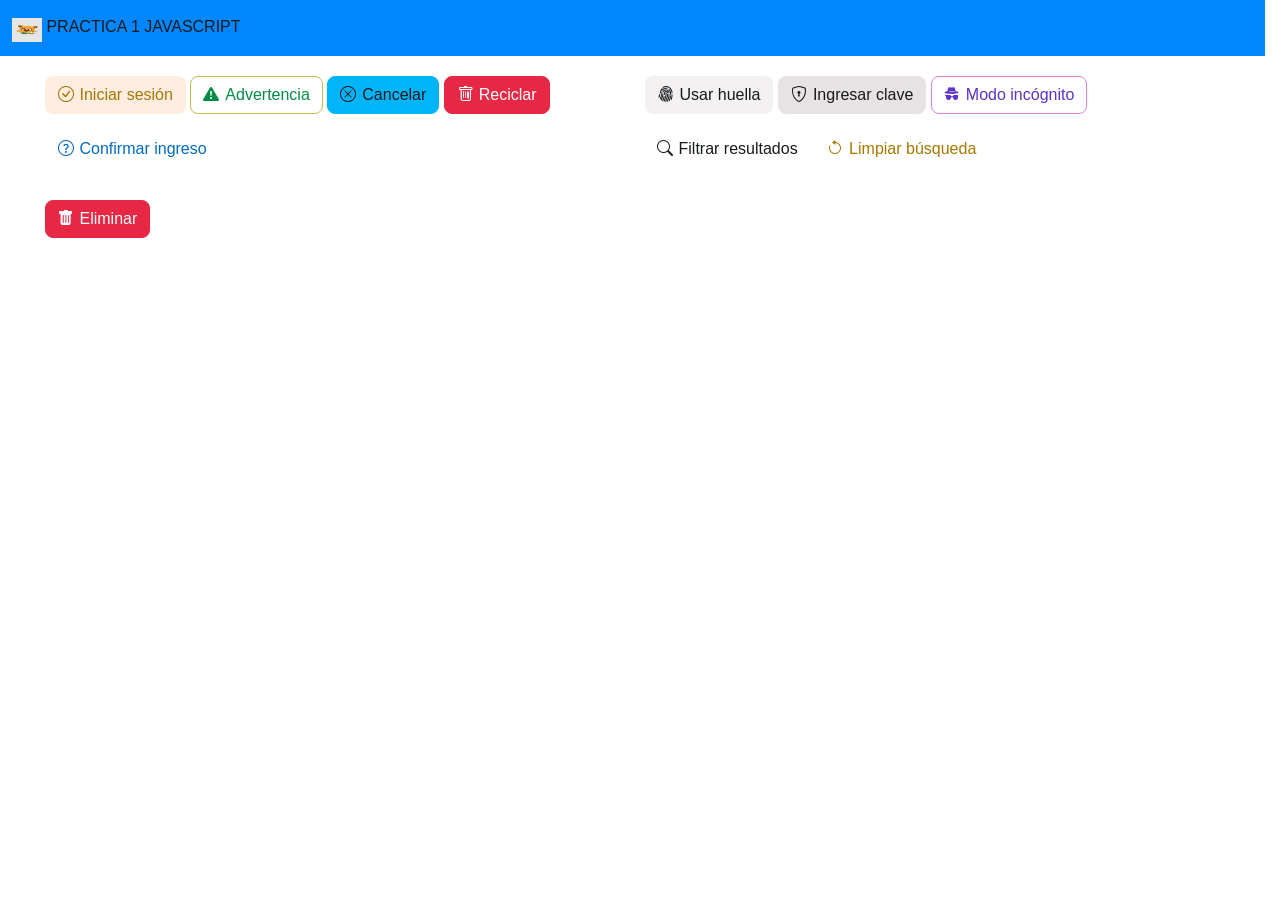
<file: 01Practica.html>
<!DOCTYPE html>
<html lang="es">
<head>
    <meta charset="UTF-8">
    <meta name="viewport" content="width=device-width, initial-scale=1.0">
    <link rel="stylesheet" href="css/bootstrap.min.css">
    <link rel="stylesheet" href="https://cdn.jsdelivr.net/npm/bootstrap-icons@1.13.2/font/bootstrap-icons.min.css">
    <title>MI PRIMERA VEZ CON JAVASCRIPT</title>
</head>
<body>

<nav class="navbar fg-2 bg-primary">
  <div class="container-fluid">
    <a class="navbar-brand" href="index.html">
      <img src="img/logo.jpeg" alt="Logo" width="30" height="24" class="d-inline-block align-text-top">
      PRACTICA 1 JAVASCRIPT
    </a>
  </div>
</nav>

<div class="container p-4">
    <div class="row">
        <div class="col">
            <button class="btn-subtle theme-warning my-3" onclick="mensaje1()"><i class="bi bi-check-circle"></i>Iniciar sesión</button>
            <button class="btn-outline theme-success my-3" onclick="mensaje2()"><i class="bi bi-exclamation-triangle-fill"></i>Advertencia</button>
            <button class="btn-solid theme-info my-3" onclick="mensaje3()"><i class="bi bi-x-circle"></i>Cancelar</button>
            <button class="btn-solid theme-danger my-3" onclick="mensaje4()"><i class="bi bi-trash"></i>Reciclar</button>
            <button class="btn-text theme-primary my-3" onclick="mensaje5()"><i class="bi bi-question-circle"></i>Confirmar ingreso</button>
        </div>
        <div class="col">
            <button class="btn-subtle theme-Inverse my-3" onclick="mensaje6()"><i class="bi bi-fingerprint"></i>Usar huella</button>
            <button class="btn-solid theme-secondary my-3" onclick="mensaje7()"><i class="bi bi-shield-lock"></i>Ingresar clave</button>
            <button class="btn-outline theme-accent my-3" onclick="mensaje8()"><i class="bi bi-incognito"></i>Modo incógnito</button>
            <button class="btn-outline theme-d my-3" onclick="mensaje9()"><i class="bi bi-search"></i>Filtrar resultados</button>
            <button class="btn-text theme-warning my-3" onclick="mensaje10()"><i class="bi bi-arrow-counterclockwise"></i>Limpiar búsqueda</button>
        </div>
    </div>
</div>

<div class="container p-4">
    <button class="btn-solid theme-danger" onclick="mensaje()"><i class="bi bi-trash-fill"></i>Eliminar</button>
</div>

<script src="js/bootstrap.bundle.min.js"></script>
<script src="js/sweetalert2.all.min.js"></script>
<script>
    function mensaje(){
        Swal.fire({
            title: "¡Éxito!",
            text: "Se ejecutó correctamente el script",
            icon: "success"
        });
    }
    function mensaje1(){
        Swal.fire({
            title: "Iniciar sesión",
            text: "Iniciaste sesión correctamente",
            icon: "success"
        });
    }
    function mensaje2(){
    Swal.fire({
        title: "¡Advertencia!",
        text: "No se puede acceder a este sitio web",
        imageUrl: "img/rcyt.png",
        imageWidth: 300,
        imageAlt: "",
        icon: "warning"
    });
}
    function mensaje3(){
        Swal.fire({
            title: "Cancelado",
            text: "Cancelaste esta acción",
            icon: "error"
        });
    }
    function mensaje4(){
        Swal.fire({
            title: "Reciclado",
            text: "Se enviaron los elementos a la papelera",
            icon: "info"
        });
    }
    function mensaje5(){
        Swal.fire({
            title: "¿Confirmar ingreso?",
            text: "¿Estás seguro de que deseas ingresar?",
            icon: "question"
        });
    }
    function mensaje6(){
        Swal.fire({
            title: "Huella digital",
            text: "Escaneando huella dactilar...",
            icon: "info"
        });
    }
    function mensaje7(){
        Swal.fire({
            title: "Ingresar clave",
            text: "Introduce tu contraseña",
            icon: "question"
        });
    }
    function mensaje8(){
        Swal.fire({
            title: "incógnito",
            text: "Estas en modo incógnito, tu actividad no será registrada",
            icon: "info"
        });
    }
    function mensaje9(){
        Swal.fire({
            title: "Filtrar resultados",
            text: "buscando...",
            imageUrl: "img/perrito.jpg",
        imageWidth: 300,
        imageAlt: "",
            icon: "info"
        });
    }
    function mensaje10(){
        Swal.fire({
            title: "Limpiar búsqueda",
            text: "Se ha limpiado la información de las búsquedas anteriores",
            imageUrl: "img/BAELA.jpeg",
        imageWidth: 300,
        imageAlt: "",
            icon: "warning"
        });
    }
</script>

</body>
</html>
</file>
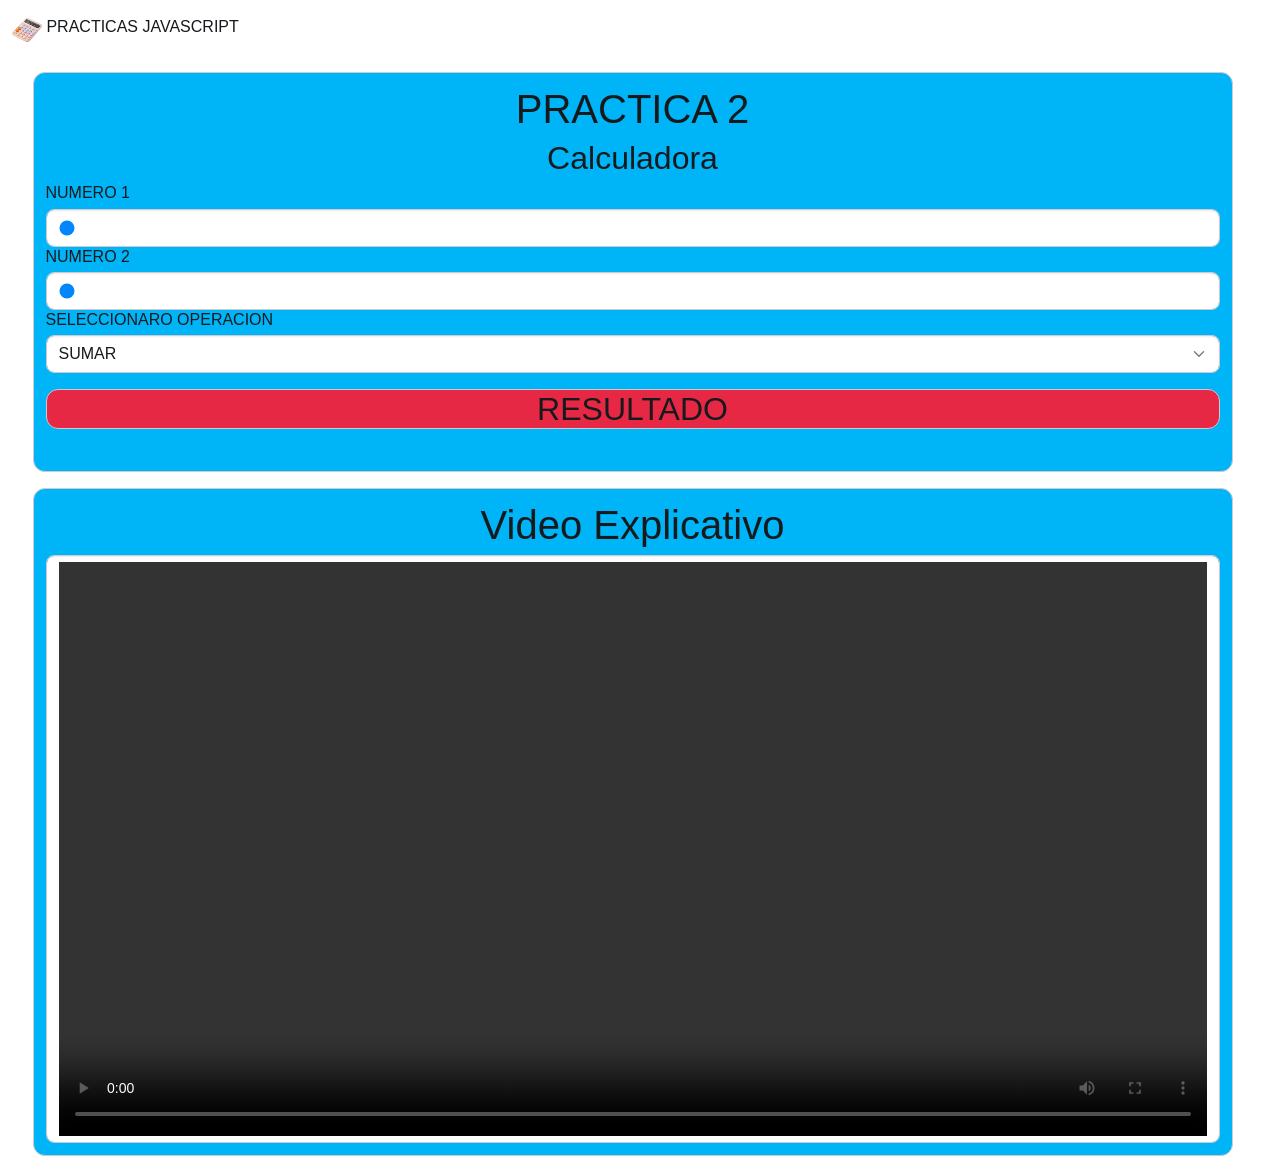
<file: 02Practica.html>
<!DOCTYPE html>
<html lang="en">
<head>
    <meta charset="UTF-8">
    <meta name="viewport" content="width=device-width, initial-scale=1.0">
    <link rel="stylesheet" href="css/bootstrap.min.css">
    <link rel="stylesheet" href="https://cdn.jsdelivr.net/npm/bootstrap-icons@1.13.2/font/bootstrap-icons.min.css">
    <title>PRACTICAS JAVASCRIPT</title>
</head>
<body>
    <nav class="navbar fg-bg-primary">
        <div class="container-fluid">
            <a class="navbar-brand" href="index.html">
                <img src="img/Calculadora.png" alt="Logo" width="30" height="24" class="d-inline-block align-text-top">
                    PRACTICAS JAVASCRIPT
            </a>    
        </div>
    </nav>

    <div class="container p-4 bg-info mt-5 card">
        <h1 class="text-center">PRACTICA 2</h1>
        <h2 class="text-center">Calculadora</h2>
        <h5 id="valorNumeroA">NUMERO 1</h5>
        <input type="range" class="form-control" id="numeroA" min="1" max="100" value="1">
        <h5 id="valorNumeroB">NUMERO 2</h5>
        <input type="range" class="form-control" id="numeroB" min="1" max="100" value="1">
        <h5>SELECCIONARO OPERACION</h5>
        <select class="form-control" id="operacion">
            <option value="suma">SUMAR</option>
            <option value="resta">RESTAR</option>
            <option value="multiplica">MULTIPLICAR</option>
            <option value="divide">DIVIDIR</option>
            <option value="modulo">MÓDULO</option>
            <option value="potencia">POTENCIA</option>
            </select>
            <h2 class="text-center mt-5 bg-danger card" id="resultado">RESULTADO</h2><br>
        </div>

        <div class="container p-4 bg-info mt-5 card">
            <h1 class="text-center">Video Explicativo</h1>
            <video class="form-control" controls>
                <source src="img/calculadora.mp4" type="video/mp4">
            </video>
        </div>

        <script src="js/bootstrap.bundle.min.js"></script>
        <script src="js/sweetalert2.all.min.js"></script>
        <script src="js/02app.js"></script>
</body>
</html>
</file>
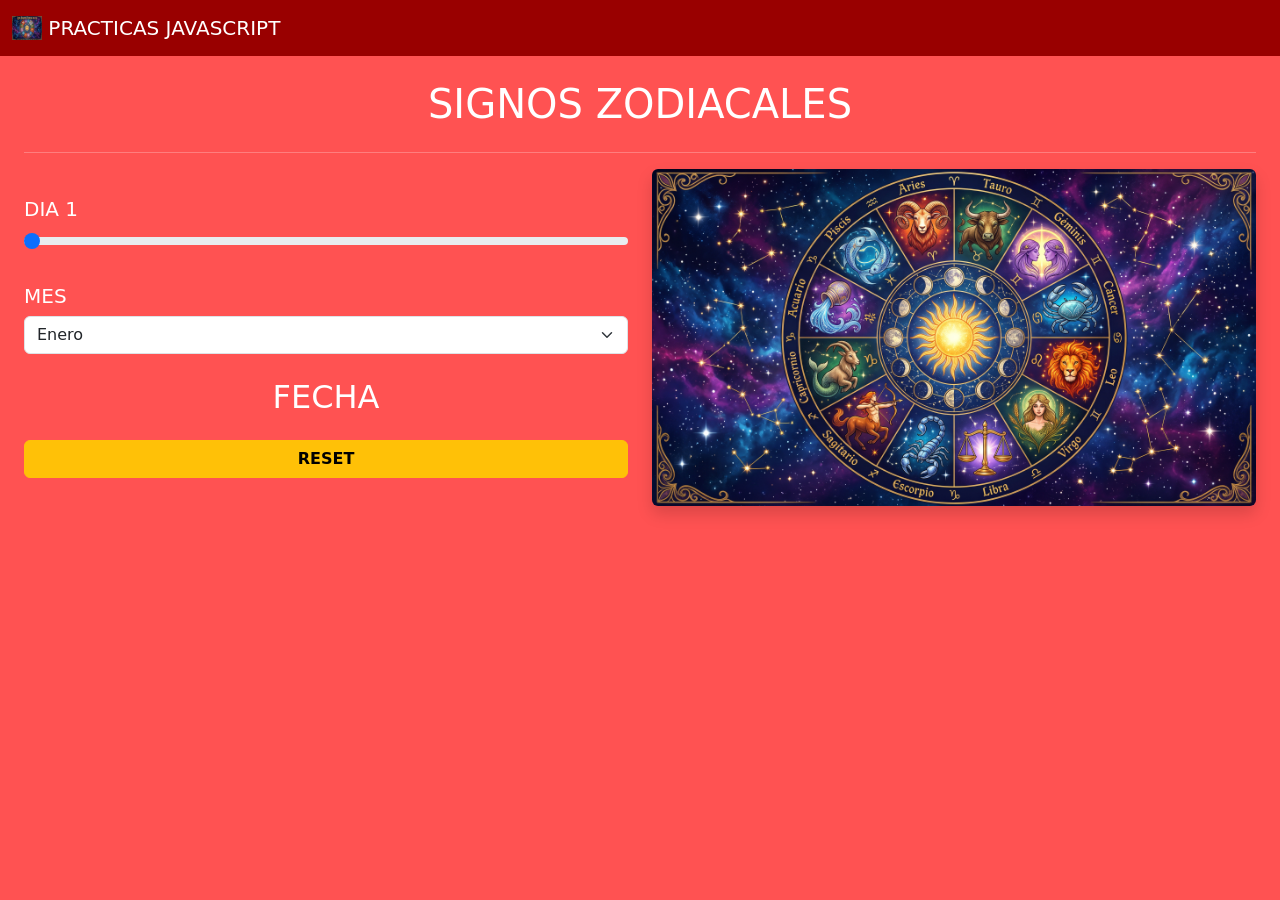
<file: 03Practica.html>
<!DOCTYPE html>
<html lang="es">
<head>
    <meta charset="UTF-8">
    <meta name="viewport" content="width=device-width, initial-scale=1.0">
    <link rel="stylesheet" href="https://cdn.jsdelivr.net/npm/bootstrap@5.3.0/dist/css/bootstrap.min.css">
    <link rel="stylesheet" href="https://cdn.jsdelivr.net/npm/bootstrap-icons@1.13.2/font/bootstrap-icons.min.css">
    
    <title>PRACTICAS JAVASCRIPT</title>

</head>
<body class="bg-light min-vh-100 d-flex flex-column">
    <nav class="navbar navbar-dark" style="background-color: #990000;">
        <div class="container-fluid">
            <a class="navbar-brand" href="index.html">
                <img src="img/OIP.jpg" alt="Logo" width="30" height="24" class="d-inline-block align-text-top">
                PRACTICAS JAVASCRIPT
            </a>
        </div>
    </nav>

    <div class="container-fluid flex-grow-1 p-4 card border-0 rounded-0" style="background-color: #FF5252;">
        <h1 class="text-center text-white">SIGNOS ZODIACALES</h1>
        <hr class="text-white">
        <div class="row align-items-center h-75">
            <div class="col-md-6 text-white">
                <h5 id="valorDia">DIA 1</h5>
                <input type="range" id="dia" class="form-range" min="1" max="31" value="1"> 
                <br><br>
                <h5>MES</h5>
                <select class="form-select" id="mes">
                    <option value="ENERO">Enero</option>
                    <option value="FEBRERO">Febrero</option>
                    <option value="MARZO">Marzo</option>
                    <option value="ABRIL">Abril</option>
                    <option value="MAYO">Mayo</option>
                    <option value="JUNIO">Junio</option>
                    <option value="JULIO">Julio</option>
                    <option value="AGOSTO">Agosto</option>
                    <option value="SEPTIEMBRE">Septiembre</option>
                    <option value="OCTUBRE">Octubre</option>
                    <option value="NOVIEMBRE">Noviembre</option>
                    <option value="DICIEMBRE">Diciembre</option>
                </select>
                <h2 id="fecha" class="text-center mt-4">FECHA</h2>
                <button class="btn btn-warning mt-3 w-100 fw-bold" id="reset">RESET</button>
            </div>
            <div class="col-md-6 text-center mt-3 mt-md-0">
                <img src="img/zodiaco.png" id="signo" class="img-fluid rounded shadow" alt="Signo Zodiacal">
            </div>
        </div>
    </div>

    <script src="js/signos.js"></script>
</body>
</html>
</file>
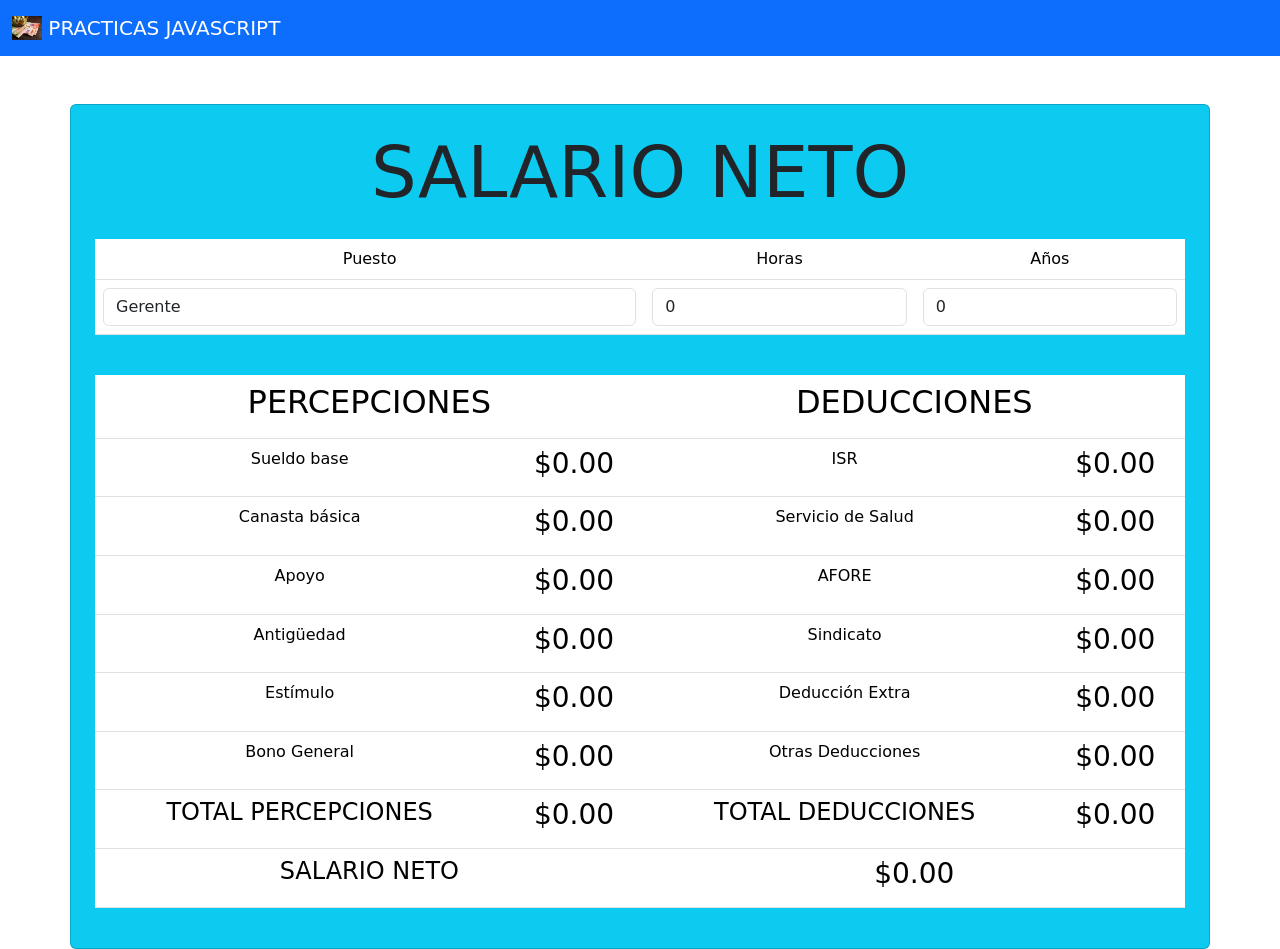
<file: 04Practica.html>
<!DOCTYPE html>
<html lang="es">
<head>
    <meta charset="UTF-8">
    <meta name="viewport" content="width=device-width, initial-scale=1.0">
    <link rel="stylesheet" href="https://cdn.jsdelivr.net/npm/bootstrap@5.3.0/dist/css/bootstrap.min.css">
    <link rel="stylesheet" href="https://cdn.jsdelivr.net/npm/bootstrap-icons@1.13.2/font/bootstrap-icons.min.css">
    <title>SALARIO NETO</title>
</head>
<body onload="calcularSalarioNeto()">
    <nav class="navbar bg-primary navbar-dark">
        <div class="container-fluid">
            <a class="navbar-brand" href="index.html">
                <img src="img/Pesos.png" alt="Logo" width="30" height="24" class="d-inline-block align-text-top">
                PRACTICAS JAVASCRIPT
            </a>    
        </div>
    </nav>

    <div class="container p-4 bg-info mt-5 card text-center">
        <div class="display-2 mb-4">SALARIO NETO</div>
        <table class="table">
            <tr>
                <td>Puesto</td>
                <td>Horas</td>
                <td>Años</td>
            </tr>
            <tr>
                <td>
                    <select id="puesto" class="form-control" onchange="calcularSalarioNeto()">
                        <option value="1">Gerente</option>
                        <option value="2">Secretaria</option>
                        <option value="3">Cajero</option>
                        <option value="4">Supervisor</option>
                    </select>
                </td>
                <td>
                    <select id="horas" class="form-control" onchange="calcularSalarioNeto()">
                        <script>
                            for (var i = 0; i <= 50; i++) {
                                document.write("<option value='" + i + "'>" + i + "</option>");
                            }
                        </script>
                    </select>
                </td>
                <td>
                    <select id="anios" class="form-control" onchange="calcularSalarioNeto()">
                        <script>
                            for (var i = 0; i <= 50; i++) {
                                document.write("<option value='" + i + "'>" + i + "</option>");
                            }
                        </script>
                    </select>
                </td>
            </tr>
        </table>

        <table class="table mt-4">
            <tr>
                <td colspan="2"><h2>PERCEPCIONES</h2></td>
                <td colspan="2"><h2>DEDUCCIONES</h2></td>
            </tr>
            <tr>
                <td>Sueldo base</td>
                <td><span id="sueldoBase"></span></td>
                <td>ISR</td>
                <td><span id="ISR"></span></td>
            </tr>
            <tr>
                <td>Canasta básica</td>
                <td><span id="canastaBasica"></span></td>
                <td>Servicio de Salud</td>
                <td><span id="ServicioSalud"></span></td>
            </tr>
            <tr>
                <td>Apoyo</td>
                <td><span id="apoyo"></span></td>
                <td>AFORE</td>
                <td><span id="AFORE"></span></td>
            </tr>
            <tr>
                <td>Antigüedad</td>
                <td><span id="antiguedad"></span></td>
                <td>Sindicato</td>
                <td><span id="sindicato"></span></td>
            </tr>
            <tr>
                <td>Estímulo</td>
                <td><span id="estimulo"></span></td>
                <td>Deducción Extra</td>
                <td><span id="deduccionExtra"></span></td>
            </tr>
            <tr>
                <td>Bono General</td>
                <td><span id="bonoGeneral"></span></td>
                <td>Otras Deducciones</td>
                <td><span id="otrasDeducciones"></span></td>
            </tr>
            <tr>
                <td><h4>TOTAL PERCEPCIONES</h4></td>
                <td><span id="totalPercepciones"></span></td>
                <td><h4>TOTAL DEDUCCIONES</h4></td>
                <td><span id="totalDeducciones"></span></td>
            </tr>
            <tr>
                <td colspan="2"><h4>SALARIO NETO</h4></td>
                <td colspan="2"><span id="salarioNeto"></span></td>
            </tr>
        </table>
    </div>

    <script src="js/04app.js"></script>
</body>
</html>
</file>
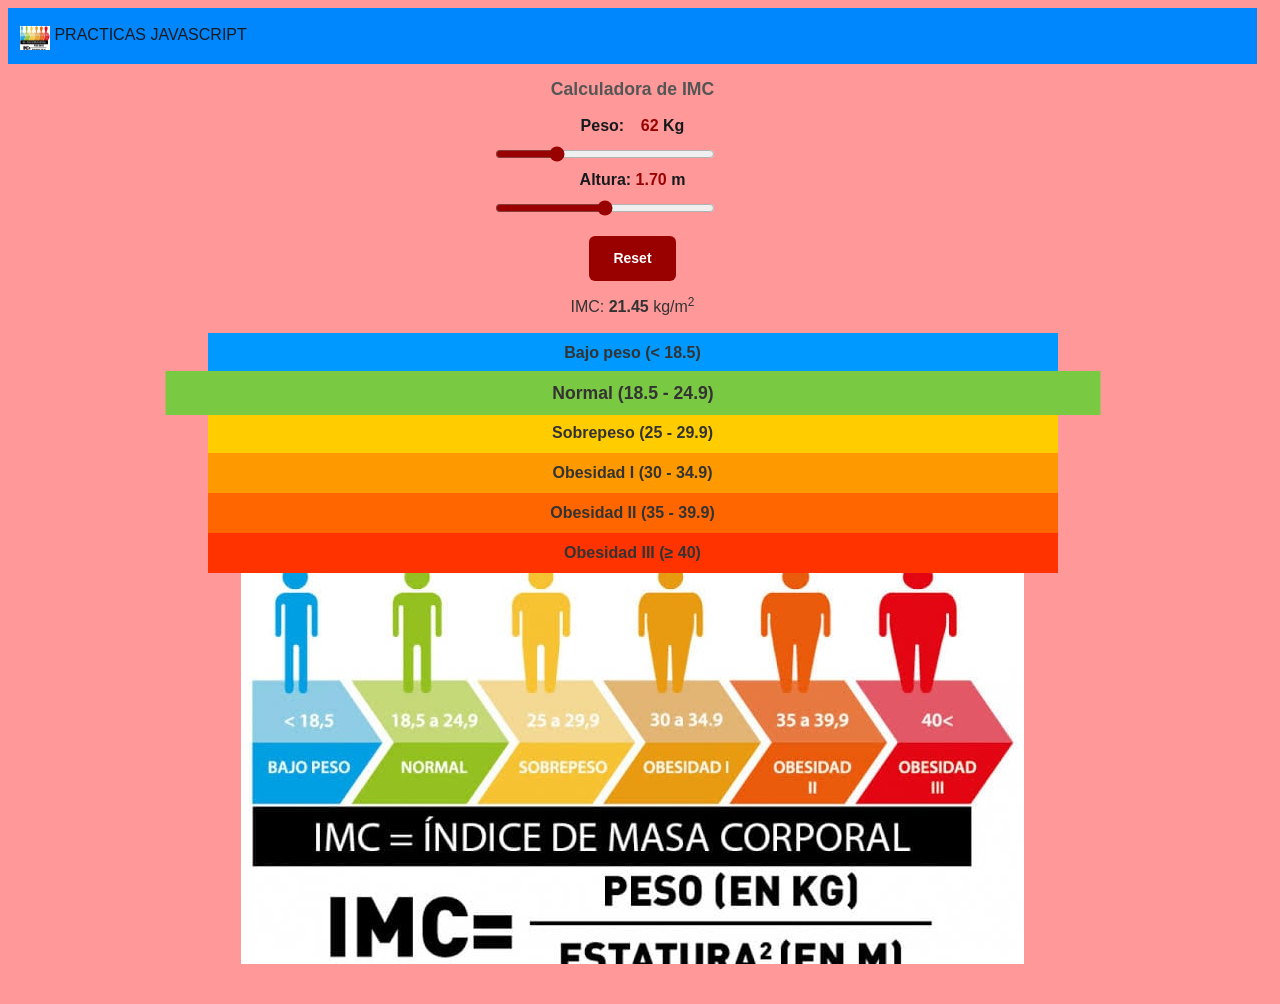
<file: imc.html>
<!DOCTYPE html>
<html lang="es">
<head>
    <meta charset="UTF-8">
    <meta name="viewport" content="width=device-width, initial-scale=1.0">
    <title>Calculadora de IMC</title>
    <link rel="stylesheet" href="css/bootstrap.min.css">
    <link rel="stylesheet" href="css/styles.css">
</head>
<body class="p-3">
    <nav class="navbar bg-primary navbar-dark">
        <div class="container-fluid">
            <a class="navbar-brand" href="index.html">
                <img src="img/image.png" alt="Logo" width="30" height="24" class="d-inline-block align-text-top">
                PRACTICAS JAVASCRIPT
            </a>    
        </div>
    </nav>

    <div class="container text-center" style="max-width: 300px;">
        <h3>Calculadora de IMC</h3>
        
        <label class="form-label fw-bold mt-2">Peso: <span id="vpeso">62</span> Kg</label>
        <input type="range" class="form-range" id="peso" min="30" max="150" value="62">

        <label class="form-label fw-bold mt-2">Altura: <span id="valtura">1.70</span> m</label>
        <input type="range" class="form-range" id="altura" min="120" max="220" value="170">

        <button type="button" onclick="reiniciar()" class="btn btn-secondary btn-sm my-3">Reset</button>

        <div class="bg-dark text-white p-2 mb-3">
            IMC: <strong id="imc">21.45</strong> kg/m<sup>2</sup>
        </div>
    </div>

    <div class="mx-auto text-center text-white fw-bold fs-4" style="max-width: 850px;">
        <div id="imc1" class="p-3" style="background: #0099ff;">Bajo peso (&lt; 18.5)</div>
        <div id="imc2" class="p-3" style="background: #7ac943;">Normal (18.5 - 24.9)</div>
        <div id="imc3" class="p-3" style="background: #ffcc00;">Sobrepeso (25 - 29.9)</div>
        <div id="imc4" class="p-3" style="background: #ff9900;">Obesidad I (30 - 34.9)</div>
        <div id="imc5" class="p-3" style="background: #ff6600;">Obesidad II (35 - 39.9)</div>
        <div id="imc6" class="p-3" style="background: #ff3300;">Obesidad III (&ge; 40)</div>
    </div>
    <center>
        <img src="img/image.png" alt="">
    </center>

    <script src="imc.js"></script>
</body>
</html>
</file>
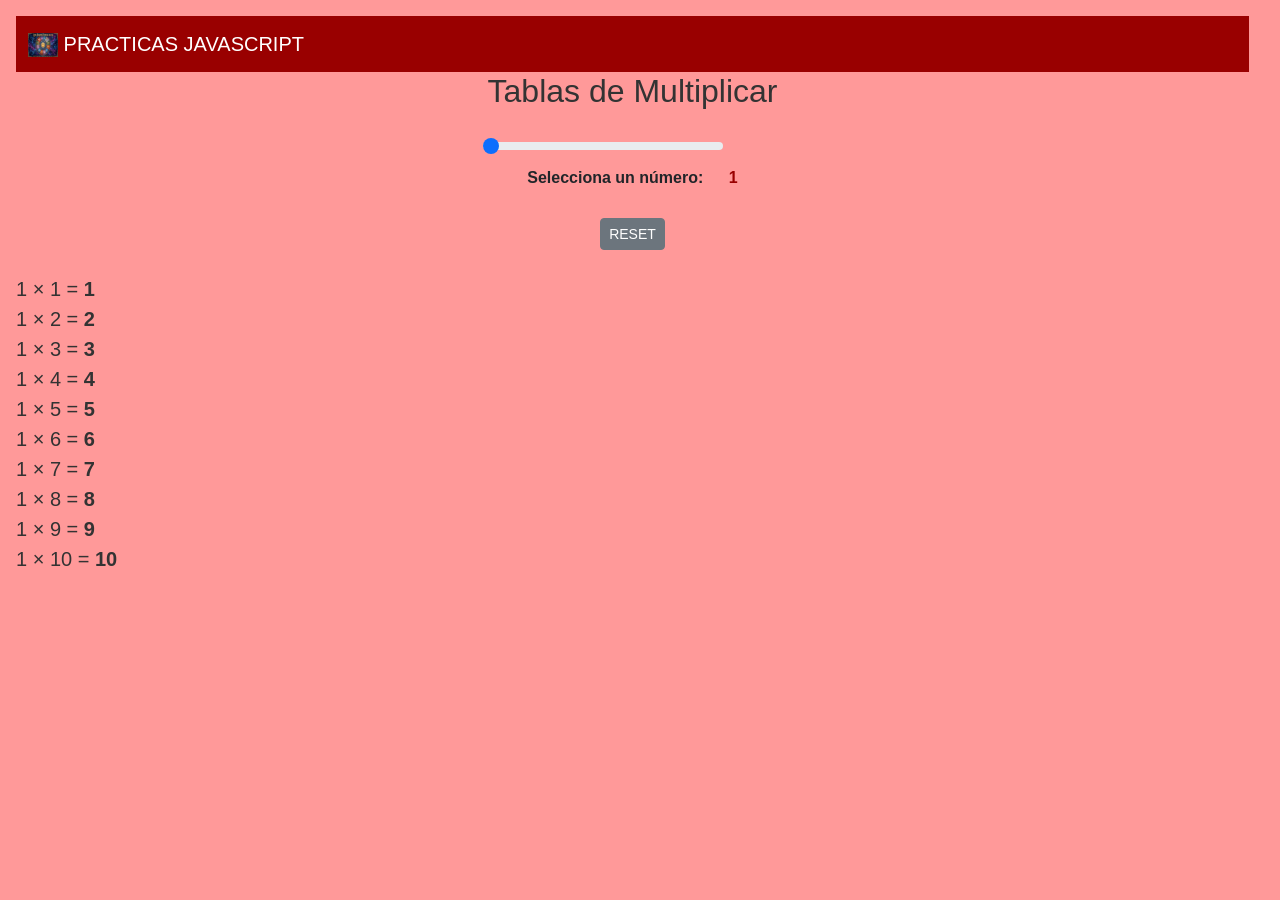
<file: tablasdemultiplicar.html>
<!DOCTYPE html>
<html lang="es">
<head>
    <meta charset="UTF-8">
    <meta name="viewport" content="width=device-width, initial-scale=1.0">
    <title>Tablas de multiplicar</title>
    <link rel="stylesheet" href="css/bootstrap.min.css">
    <link rel="stylesheet" href="https://cdn.jsdelivr.net/npm/bootstrap@5.3.0/dist/css/bootstrap.min.css">
    <link rel="stylesheet" href="css/styles.css">
</head>
<body class="p-3">
   
    <nav class="navbar navbar-dark" style="background-color: #990000;">
        <div class="container-fluid">
            <a class="navbar-brand" href="index.html">
                <img src="img/OIP.jpg" alt="Logo" width="30" height="24" class="d-inline-block align-text-top">
                PRACTICAS JAVASCRIPT
            </a>
        </div>
    </nav>
    <h2 class="text-center text-nowrap mb-4">Tablas de Multiplicar</h2>

    <div class="mx-auto text-center mb-4" style="max-width: 300px;">
        <input type="range" class="form-range" id="numero" min="1" max="10" value="1">
        <label for="numero" class="form-label fw-bold d-block my-2">
            Selecciona un número: <span id="valNumero">1</span>
        </label>
        
        <button type="button" id="btnReset" class="btn btn-secondary btn-sm">
            RESET
        </button>
    </div>

    <div id="resultado" class="text-start"></div>

    <script src="js/bootstrap.bundle.min.js"></script>
     <script src="js/sweetalert2.all.min.js"></script>
    <script src="tablasdemultipicar.js"></script>
</body>
</html>
</file>
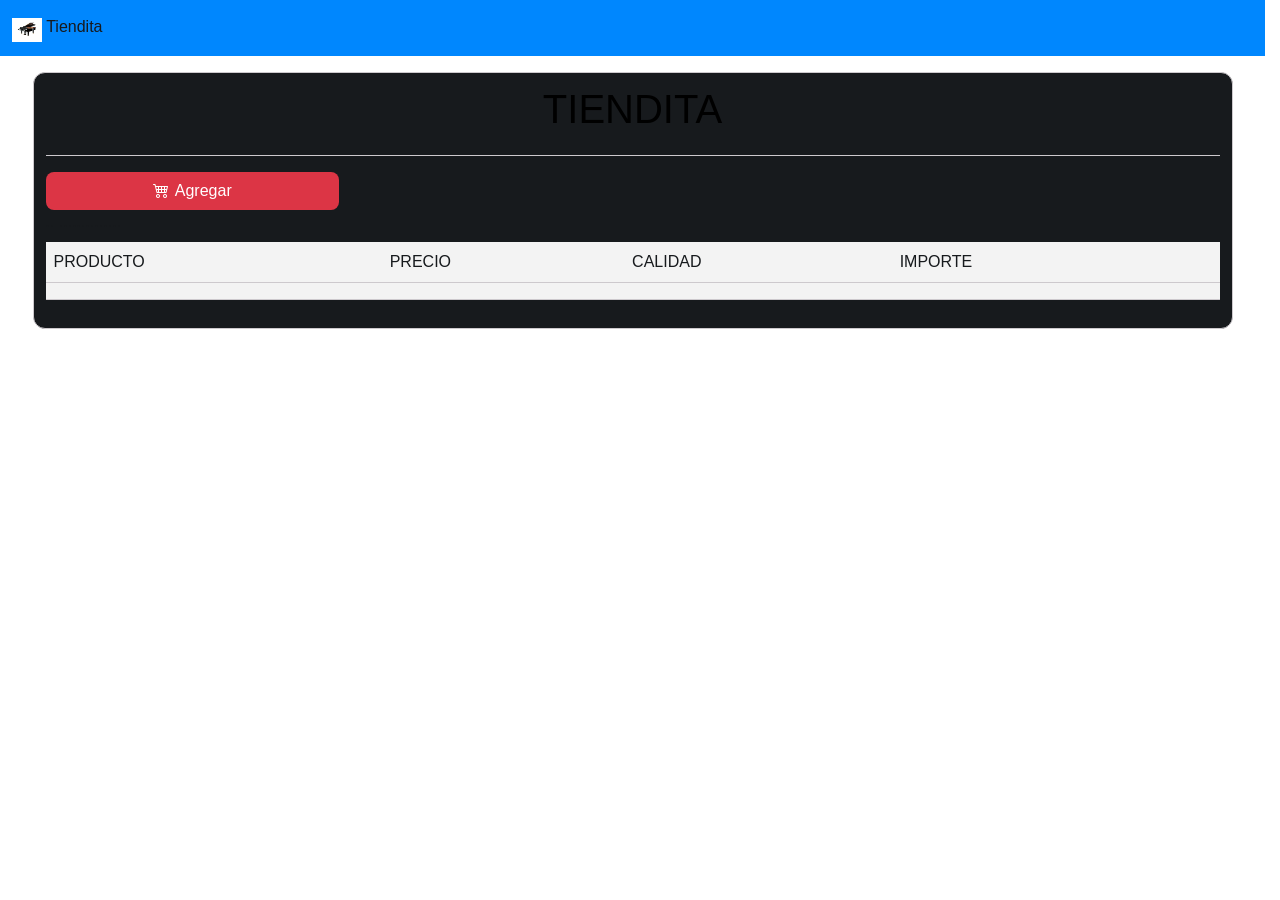
<file: Tiendita.html>
<!DOCTYPE html>
<html lang="es">
<head>
  <meta charset="UTF-8">
  <meta name="viewport" content="width=device-width, initial-scale=1.0">
  <link rel="stylesheet" href="css/bootstrap.min.css">
  <link rel="stylesheet" href="https://cdn.jsdelivr.net/npm/bootstrap-icons@1.13.2/font/bootstrap-icons.min.css">
  <title>Tiendita</title>
</head>
<body>
    <nav class="navbar bg-primary">
        <div class="container-fluid">
            <a class="navbar-brand text-white" href="index.html">
                <img src="img/Piano.png" alt="Logo" width="30" height="24" class="d-inline-block align-text-top">
                Tiendita
            </a>
        </div>
    </nav>

    <div class="container p-4 bg-inverse mt-5 card">
        <h1 class="text-center fg-black">TIENDITA</h1> <hr>
        <button type="button" class="btn btn-danger w-25" style="background-color: #dc3545 !important; color: white !important; border: none !important;" onclick="document.getElementById('addProducto').showModal()">
            <i class="bi bi-cart4"></i>Agregar
        </button>
        <table class="table table-striped table-hover mt-3">
            <tr>
                <td>PRODUCTO</td>
                <td>PRECIO</td>
                <td>CALIDAD</td>
                <td>IMPORTE</td>
                <td></td>
            </tr>
            ..<tbody id="productos">
..............</tbody>

            <tr>
                <td></td>
                <td></td>
                <td></td>
                <td></td>
                <td></td>
            </tr>
        </table>
    </div>

    <dialog class="dialog p-4 rounded border-0 shadow" id="addProducto">
        <div class="dialog-header d-flex justify-content-between align-items-center mb-3">
            <h1 class="dialog-title m-0">AGREGAR PRODUCTO</h1>
            <button type="button" class="btn-close" style="background-color: #28a745 !important; color: white !important; border: none !important;" onclick="document.getElementById('addProducto').close()" aria-label="Close"></button>
        </div>
        <div class="dialog-body mb-3">
            <h3>NOMBRE</h3>
            <input type="text" id="nombre" class="form-control mb-3">
            <h3>PRECIO</h3>
            <input type="text" id="precio" class="form-control">
        </div>
        <div class="dialog-footer d-flex justify-content-end gap-2">
            <button type="button" class="btn btn-danger" style="background-color: #dc3545 !important; color: white !important; border: none !important;"onclick="document.getElementById('addProducto').close()"><i class="bi bi-x-circle-fill"></i>Cancelar</button>
            <button type="button" class="btn btn-success"style="background-color: #green !important; color: white !important; border: none !important;" id="btnSave"><i class="bi bi-save"></i>Guardar</button>
        </div>
    </dialog>

    <script src="js/bootstrap.bundle.min.js"></script>
    <script src="js/sweetalert2.all.min.js"></script>
    <script src="Tiendita.js"></script>
</body>
</html>
</file>
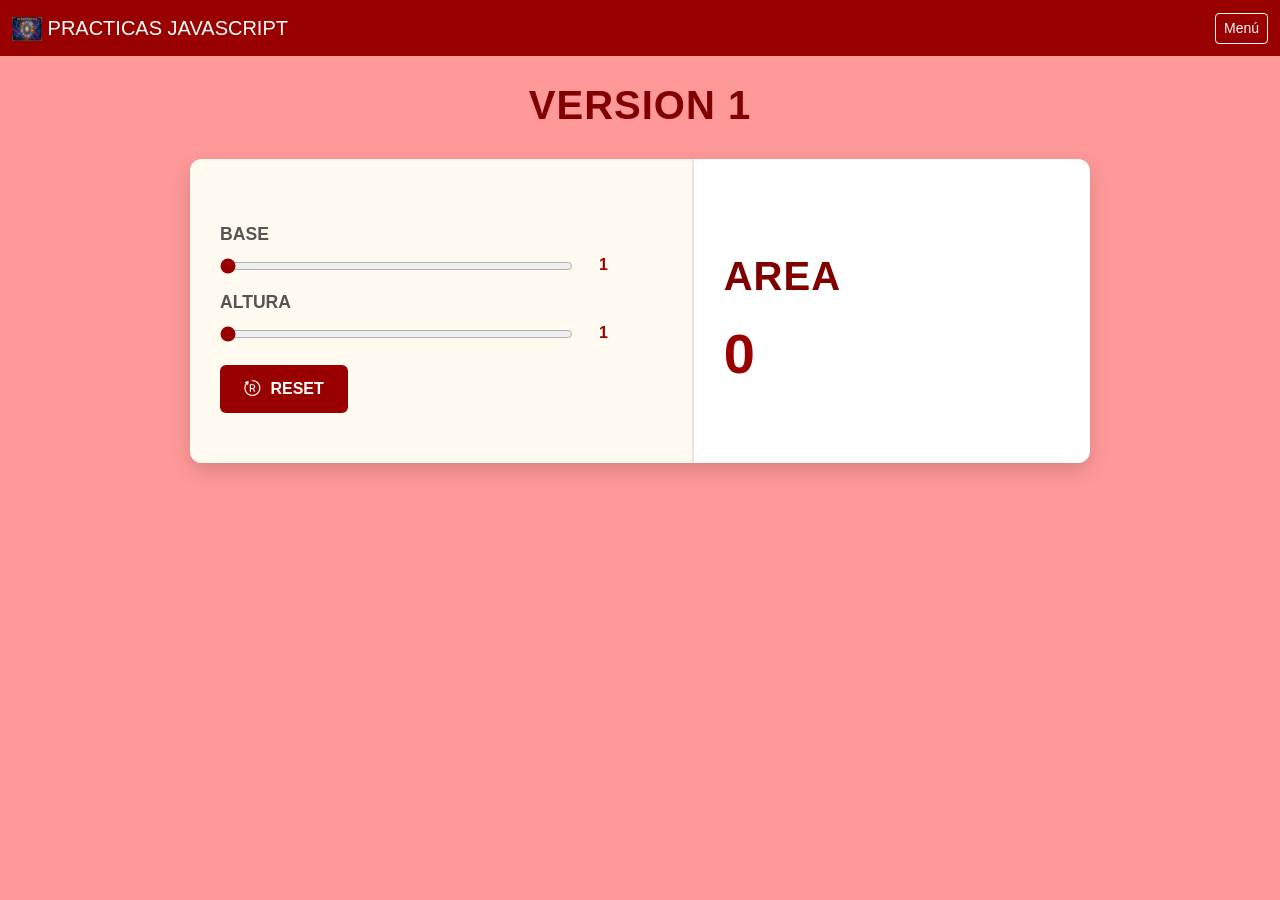
<file: version1.html>
<!DOCTYPE html>
<html lang="es">
<head>
    <meta charset="UTF-8">
    <meta name="viewport" content="width=device-width, initial-scale=1.0">
    <title>AREA DEL TRIANGULO</title>
    
   
    <link rel="stylesheet" href="https://cdn.jsdelivr.net/npm/bootstrap@5.3.0/dist/css/bootstrap.min.css">
    <link rel="stylesheet" href="https://cdn.jsdelivr.net/npm/bootstrap-icons@1.13.2/font/bootstrap-icons.min.css">
    
    
    <link rel="stylesheet" href="css/styles.css">
</head>
<body>
    <nav class="navbar navbar-dark" style="background-color: #990000;">
        <div class="container-fluid">
            <a class="navbar-brand" href="index.html">
                <img src="img/OIP.jpg" alt="Logo" width="30" height="24" class="d-inline-block align-text-top">
                PRACTICAS JAVASCRIPT
            </a>
            <a href="menu.html" class="btn btn-outline-light btn-sm">Menú</a>
        </div>
    </nav>

    <center>
        <h1>VERSION 1</h1>
        <table width="100%" border="1">
            <tr>
                <td>
                    <h3>BASE</h3>
                    <input type="range" id="base" min="1" max="100" value="1" oninput="calcular()">
                    <span id="vb">1</span><br>
                    <h3>ALTURA</h3>
                    <input type="range" id="altura" min="1" max="100" value="1" oninput="calcular()">
                    <span id="va">1</span><br>
                    <button onclick="reset()"><i class="bi bi-bootstrap-reboot"></i> RESET</button>
                </td>
                <td>
                    <h1>AREA</h1>
                    <h2 id="area">0</h2>
                </td>
            </tr>
        </table>
    </center>

    <script src="js/bootstrap.bundle.min.js"></script>
    <script src="js/sweetalert2.all.min.js"></script>
    <script src="version1.js"></script>
</body>
</html>
</file>
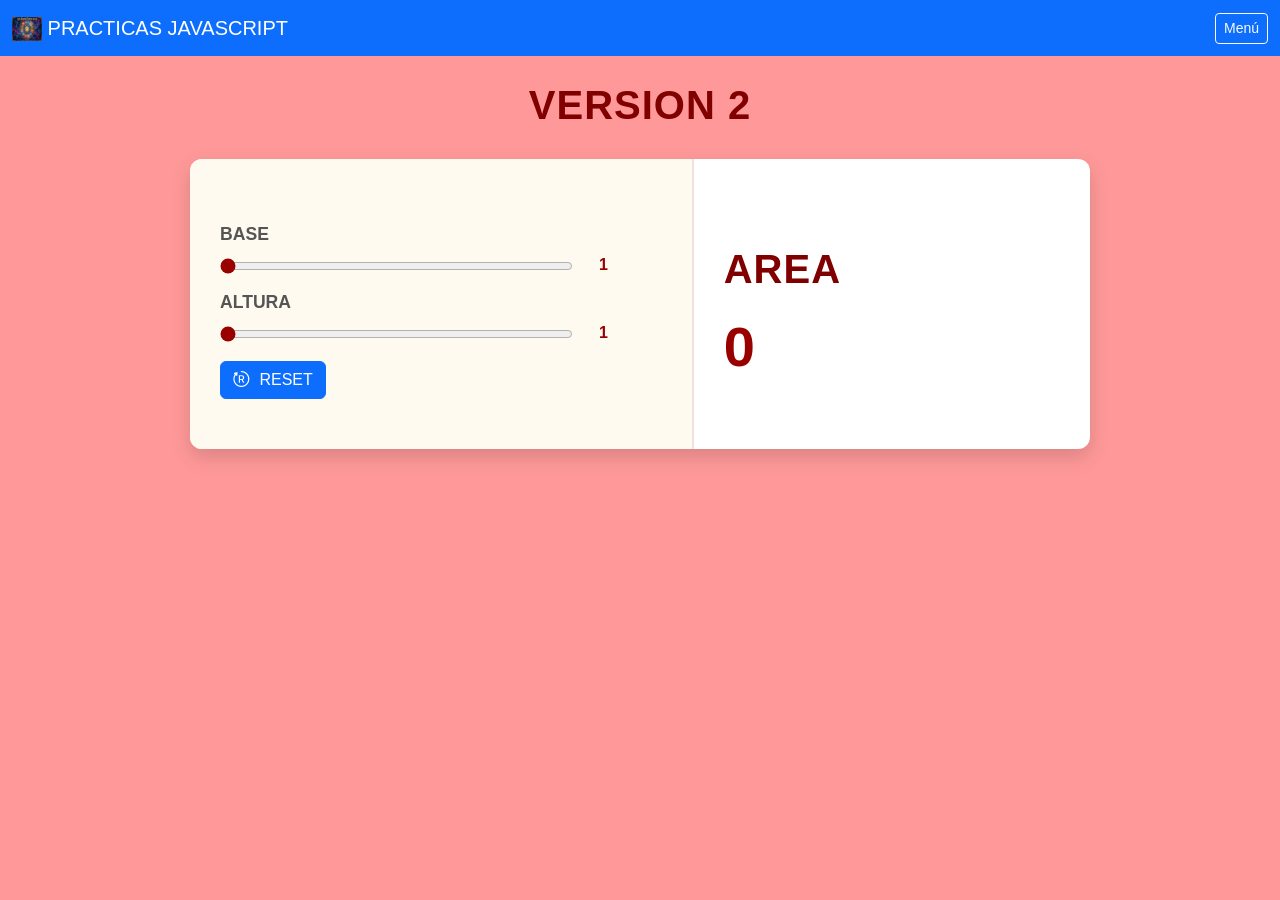
<file: version2.html>
<!DOCTYPE html>
<html lang="es">
<head>
    <meta charset="UTF-8">
    <meta name="viewport" content="width=device-width, initial-scale=1.0">
    <title>Version 2</title>

    <link rel="stylesheet" href="https://cdn.jsdelivr.net/npm/bootstrap@5.3.0/dist/css/bootstrap.min.css">
    <link rel="stylesheet" href="https://cdn.jsdelivr.net/npm/bootstrap-icons@1.13.2/font/bootstrap-icons.min.css">
    <link rel="stylesheet" href="css/styles.css">
</head>
<body>
    <nav class="navbar bg-primary navbar-dark">
        <div class="container-fluid">
            <a class="navbar-brand" href="index.html">
                <img src="img/OIP.jpg" alt="Logo" width="30" height="24" class="d-inline-block align-text-top">
                PRACTICAS JAVASCRIPT
            </a>
            <a href="menu.html" class="btn btn-outline-light btn-sm">Menú</a>
        </div>
    </nav>

    <center>
        <h1>VERSION 2</h1>
        <table width="100%" border="1">
            <tr>
                <td>
                    <h3>BASE</h3>
                    <input type="range" id="base" min="1" max="100" value="1">
                    <span id="vb">1</span><br>
                    <h3>ALTURA</h3>
                    <input type="range" id="altura" min="1" max="100" value="1">
                    <span id="va">1</span><br>
                    <button id="reset" class="btn btn-primary mt-3">
                        <i class="bi bi-bootstrap-reboot"></i> RESET
                    </button>
                </td>
                <td>
                    <h1>AREA</h1>
                    <h2 id="area">0</h2>
                </td>
            </tr>
        </table>
    </center>

    <script src="version2.js"></script>
</body>
</html>
</file>
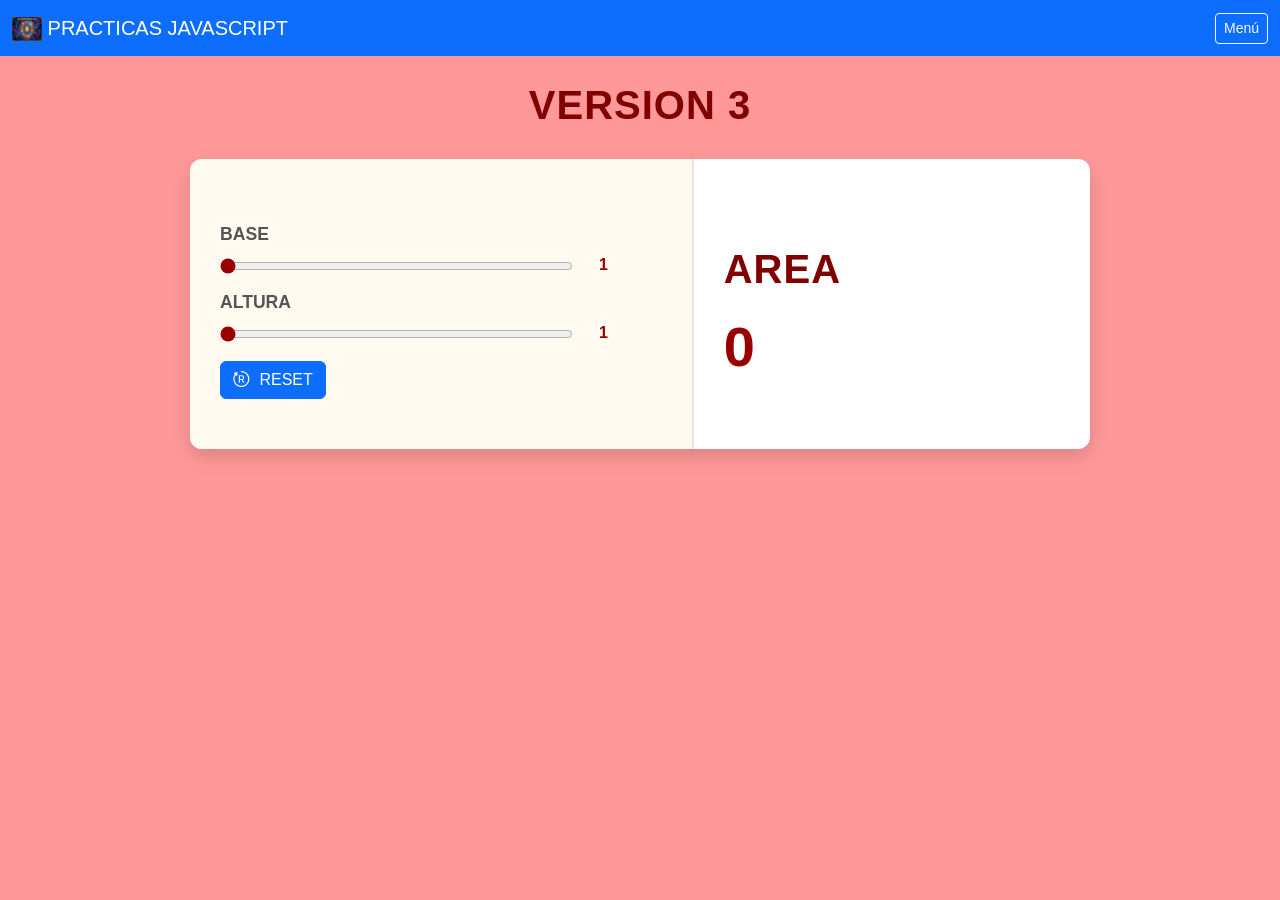
<file: version3.html>
<!DOCTYPE html>
<html lang="es">
<head>
    <meta charset="UTF-8">
    <meta name="viewport" content="width=device-width, initial-scale=1.0">
    <title>AREA DEL TRIANGULO</title>

    <link rel="stylesheet" href="https://cdn.jsdelivr.net/npm/bootstrap@5.3.0/dist/css/bootstrap.min.css">
    <link rel="stylesheet" href="https://cdn.jsdelivr.net/npm/bootstrap-icons@1.13.2/font/bootstrap-icons.min.css">
    <link rel="stylesheet" href="css/styles.css">
</head>
<body>
    <nav class="navbar bg-primary navbar-dark">
        <div class="container-fluid">
            <a class="navbar-brand" href="index.html">
                <img src="img/OIP.jpg" alt="Logo" width="30" height="24" class="d-inline-block align-text-top">
                PRACTICAS JAVASCRIPT
            </a>
            <a href="index.html" class="btn btn-outline-light btn-sm">Menú</a>
        </div>
    </nav>

    <center>
        <h1>VERSION 3</h1>
        <table width="100%" border="1">
            <tr>
                <td>
                    <h3>BASE</h3>
                    <input type="range" id="base" min="1" max="100" value="1">
                    <span id="vb">1</span><br>
                    <h3>ALTURA</h3>
                    <input type="range" id="altura" min="1" max="100" value="1">
                    <span id="va">1</span><br>
                    <button id="reset" class="btn btn-primary mt-3">
                        <i class="bi bi-bootstrap-reboot"></i> RESET
                    </button>
                </td>
                <td>
                    <h1>AREA</h1>
                    <h2 id="area">0</h2>
                </td>
            </tr>
        </table>
    </center>

    <script src="version3.js"></script>
</body>
</html>
</file>
<file: css/styles.css>
body {
    background-color: #ff9999;
    font-family: 'Segoe UI', Tahoma, Geneva, Verdana, sans-serif;
    color: #333333;
    margin: 0;
    padding-bottom: 40px;
}

h1 {
    margin-top: 25px;
    margin-bottom: 20px;
    font-weight: 700;
    color: #800000;
    text-transform: uppercase;
    letter-spacing: 1px;
}

table {
    background-color: #ffffff;
    width: 90%;
    max-width: 900px;
    margin: 30px auto;
    border-collapse: separate;
    border-spacing: 0;
    border-radius: 12px;
    overflow: hidden;
    box-shadow: 0 8px 20px rgba(0, 0, 0, 0.15);
    border: none !important;
}

td {
    padding: 50px 30px;
    vertical-align: middle;
}

td:first-child {
    background-color: #fffaf0;
    border-right: 2px solid #f0e0e0;
}

h3 {
    font-size: 1.1rem;
    color: #555555;
    margin-top: 15px;
    margin-bottom: 8px;
    font-weight: 600;
}

input[type="range"] {
    accent-color: #990000;
    cursor: pointer;
    vertical-align: middle;
    width: 80%;
}

span {
    font-weight: bold;
    color: #990000;
    display: inline-block;
    min-width: 30px;
    text-align: right;
}

button {
    background-color: #990000;
    color: #ffffff;
    border: none;
    padding: 12px 24px;
    margin-top: 20px;
    border-radius: 6px;
    font-weight: 600;
    cursor: pointer;
    transition: background-color 0.2s ease, transform 0.1s ease;
}

button:hover {
    background-color: #770000;
    transform: translateY(-1px);
}

button:active {
    transform: translateY(0);
}

button i {
    margin-right: 6px;
}

h2#area {
    font-size: 3.5rem;
    color: #990000;
    margin-top: 10px;
    font-weight: 800;
}
</file>
